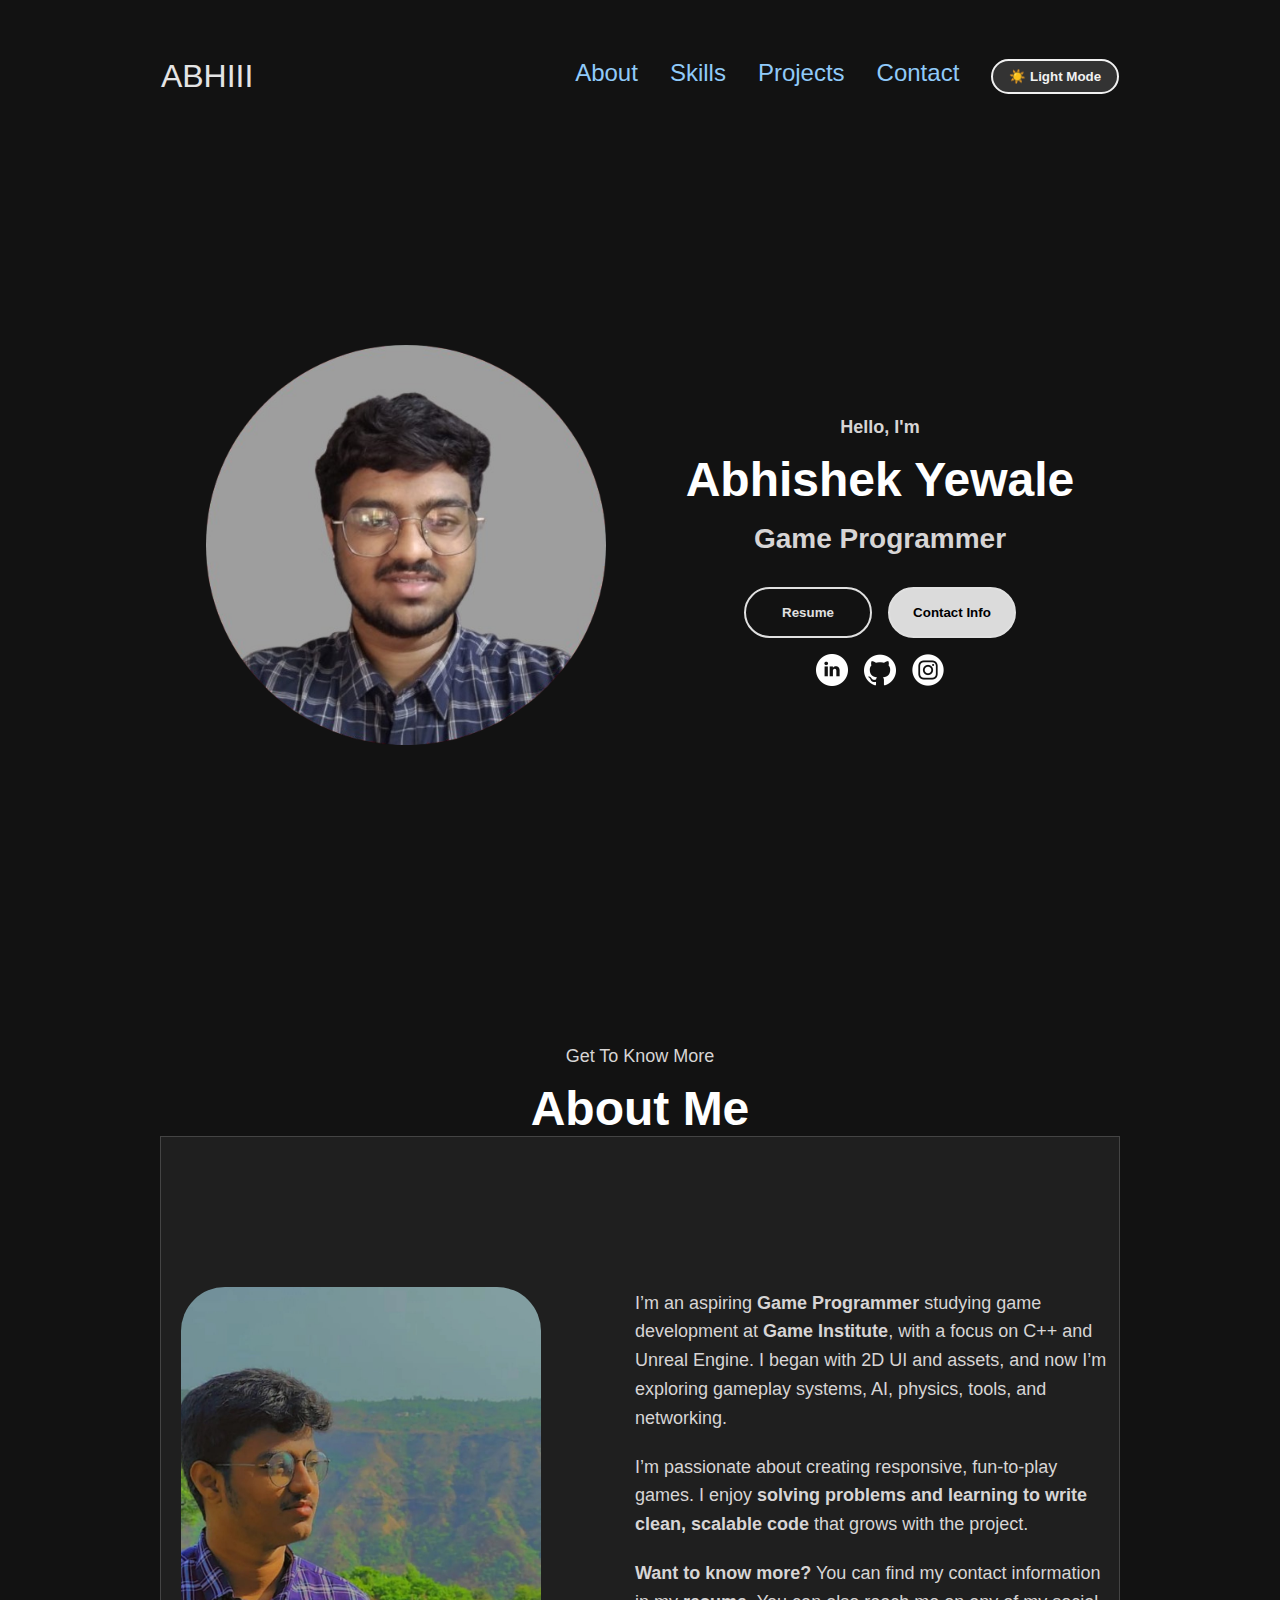
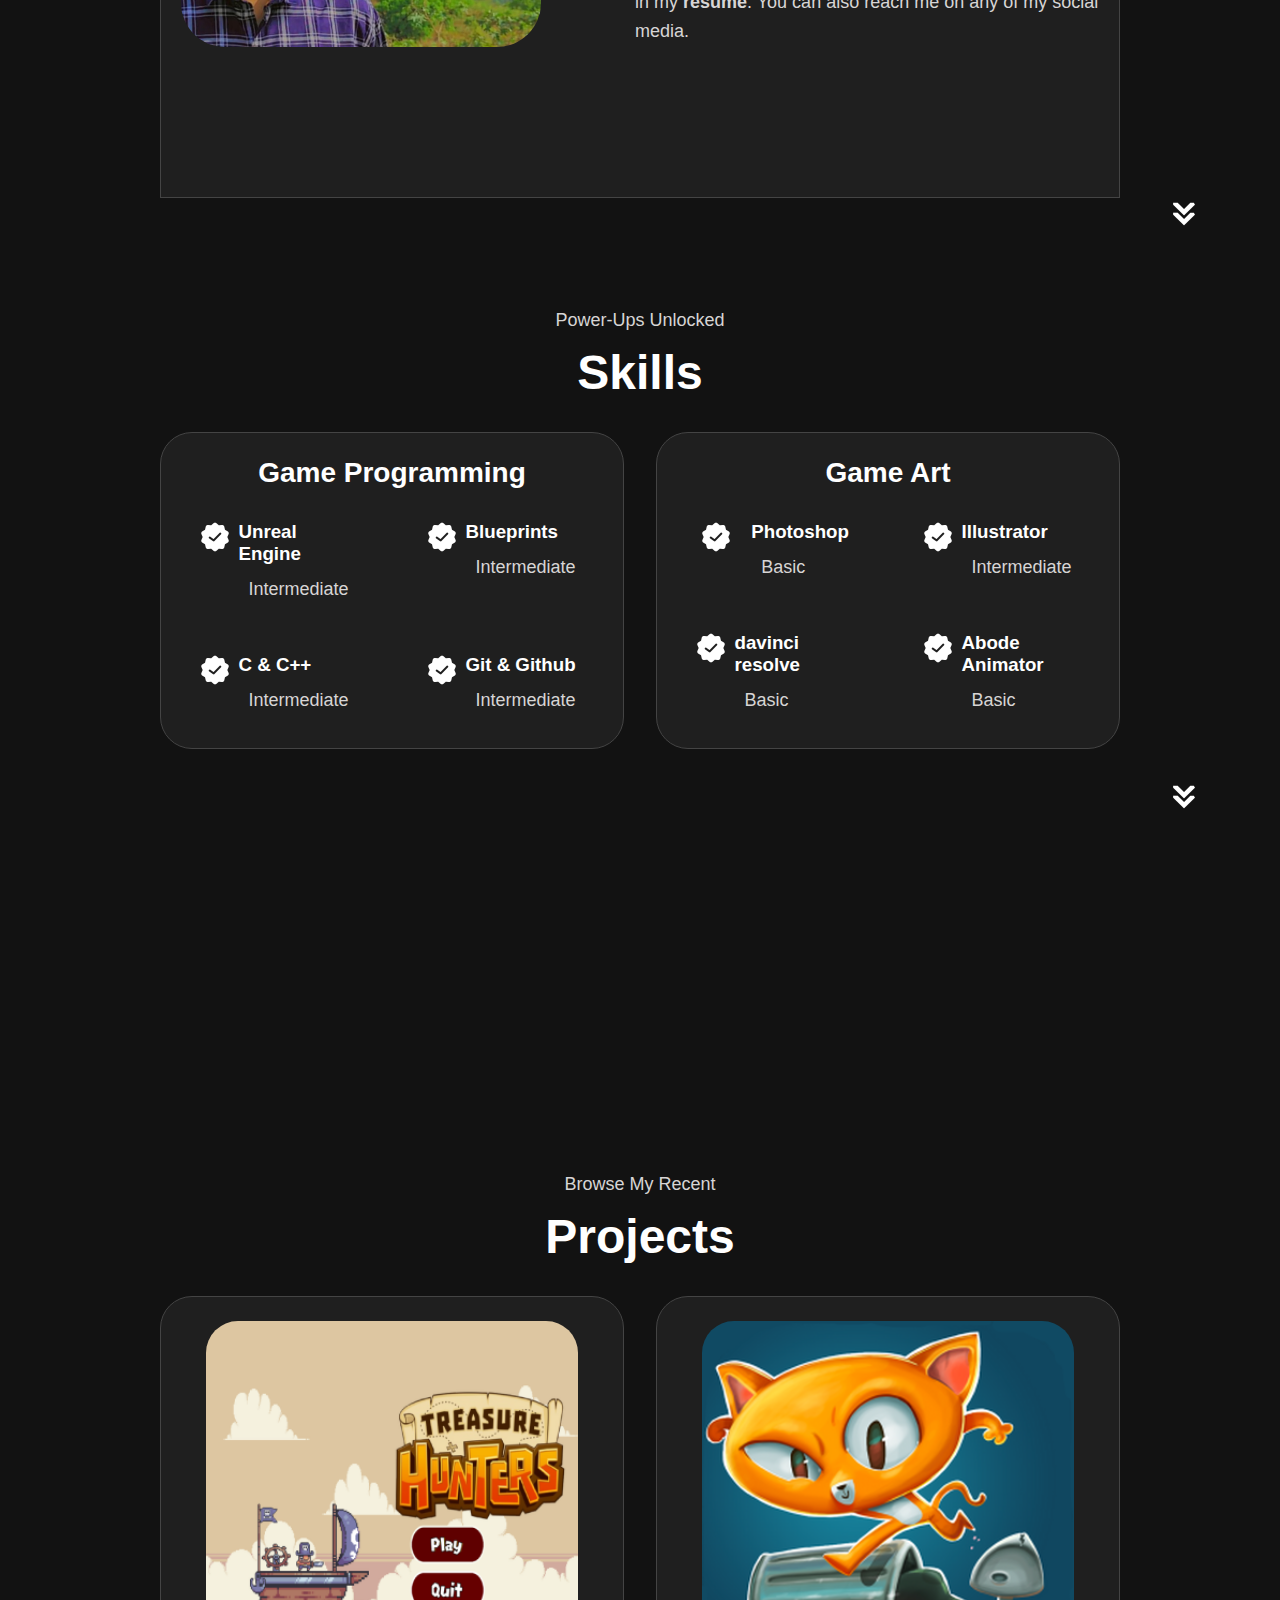
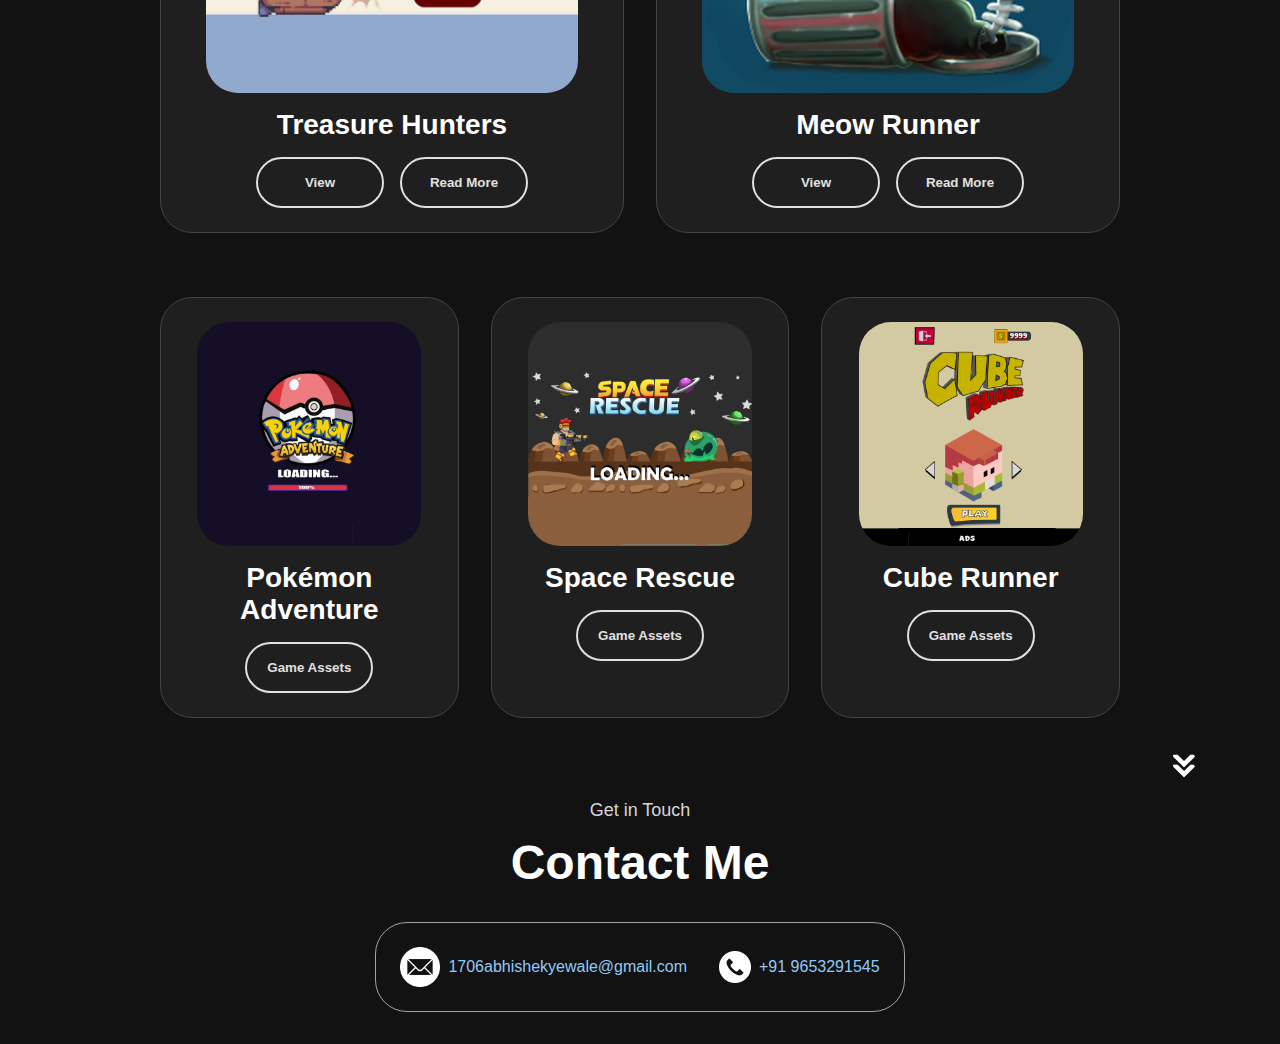
<file: index.html>
<!DOCTYPE html>
<html lang="en">
  <head>
    <meta charset="UTF-8" />
    <meta http-equiv="X-UA-Compatible" content="IE=edge" />
    <meta name="viewport" content="width=device-width, initial-scale=1.0" />
    <title>Abhishek Yewale</title>
    <link rel="stylesheet" href="style.css" />
    <link rel="stylesheet" href="mediaqueries.css" />
    <link rel="icon" type="image/png" sizes="32x32" href="/assets/favicon-32x32.png">
  </head>
  <body class="dark-mode">
    <nav id="desktop-nav">
      <div class="logo">ABHIII</div>
     

      <div>
        <ul class="nav-links">
          <li><a href="#about">About</a></li>
          <li><a href="#experience">Skills</a></li>
          <li><a href="#projects">Projects</a></li>
          <li><a href="#contact">Contact</a></li>
          <li> <button id="theme-toggle" class="theme-toggle">🌙 Dark Mode</button></li>
        </ul>
      </div>
      
    </nav>
    <nav id="hamburger-nav">
      <div class="logo">Abhishek Yewale</div>
      <div class="hamburger-menu">
        <div class="hamburger-icon" id="hamburger" onclick="toggleMenu()">
          <span></span>
          <span></span>
          <span></span>
        </div>
        
        <div class="dropdown-menu" id="dropdownMenu">
          <ul>
            <li><a href="#home">Home</a></li>
            <li><a href="#about">About</a></li>
            <li><a href="#projects">Projects</a></li>
            <li><a href="#contact">Contact</a></li>
          </ul>
        </div>
        
        <div class="menu-links">
          <li><a href="#about" onclick="toggleMenu()">About</a></li>
          <li><a href="#experience" onclick="toggleMenu()">Skills</a></li>
          <li><a href="#projects" onclick="toggleMenu()">Projects</a></li>
          <li><a href="#contact" onclick="toggleMenu()">Contact</a></li>
 
        </div>
      </div>
    </nav>
    <section id="profile">
      <div class="section__pic-container">
        <img src="./assets/profile-pics1.png" alt="Abhishek  profile picture" />  
      </div>
      <div class="section__text">
        <p class="section__text__p1">Hello, I'm</p>
        <h3 class="title">Abhishek Yewale</h3>
        <p class="section__text__p2">Game Programmer</p>
        <div class="btn-container">
          <button
            class="btn btn-color-2"
            onclick="window.open('./assets/White Minimalist Resume.pdf')"
          >
          Resume 
          </button>
          <button class="btn btn-color-1" onclick="location.href='./#contact'">
            Contact Info
          </button>
        </div>
        <div id="socials-container">
          <img
               id="linkedin-icon"
                src="./assets/linkdinlight.png"
               alt="My LinkedIn profile"
               class="icon"
              onclick="location.href='https://www.linkedin.com/in/abhishek-yewale/'"
            />

          <img
            id="github-icon"
            src="./assets/githublight.png"
            alt="My Github profile"
            class="icon"
            onclick="location.href='https://github.com/AbhishekYewale1706'"
          />
          <img
          id="instagram-icon"
          src="./assets/instagramLight.png"
          alt="My Github profile"
          class="icon"
          onclick="location.href='https://www.instagram.com/abhishekyewale1706_official/?next=%2F'"
        />
        </div>
      </div>
    </section>
    <section id="about">
      <p class="section__text__p1">Get To Know More</p>
      <h1 class="title">About Me</h1>
      
      <div class="section-container">
        <div class="section__pic-container">
          <img
            src="./assets/profile-picture.png"
            alt="Profile picture"
            class="about-pic"
          />
        </div>
        <div class="about-details-container">
          <div class="text-container">
            <p>
              I’m an aspiring <b>Game Programmer</b> studying game development at <b>Game Institute</b>, with a focus on C++ and Unreal Engine. 
              I began with 2D UI and assets,
               and now I’m exploring gameplay systems, AI, physics, tools, and networking.
            </p>
            <p>I’m passionate about creating responsive, fun-to-play games.
               I enjoy <b>solving problems and learning to write clean, scalable code</b> that grows with the project.
            </p>
            <p><b>Want to know more?</b> You can find my contact information in my <b>resume</b>.
               You can also reach me on any of my social media.</p>
          </div>
        </div>
      
      </div>
      <img
        id="arrow-icon1"
        src="./assets/arrowlight.png"
        alt="Arrow icon"
        class="icon arrow"
        onclick="location.href='./#experience'"
      />
    </section>
  </section>
  <section id="experience">
    <p class="section__text__p1">Power-Ups Unlocked</p>
    <h1 class="title">Skills</h1>
    <div class="experience-details-container">
      <div class="about-containers">
        <div class="details-container">
          <h2 class="experience-sub-title">Game Programming </h2>
          <div class="article-container">
            <article>
              <img
              id="checkmark-icon"
                src="./assets/checkmarklight.png"
                alt="Experience icon"
                class="icon"
              />
              <div>
                <h3>Unreal Engine</h3>
                <p>Intermediate</p>
              </div>
            </article>
            <article>
              <img
              id="checkmark-icon1"
                src="./assets/checkmarklight.png"
                alt="Experience icon"
                class="icon"
              />
              <div>
                <h3>Blueprints</h3>
                <p>Intermediate</p>
              </div>
            </article>
            <article>
              <img
              id="checkmark-icon2"
                src="./assets/checkmarklight.png"
                alt="Experience icon"
                class="icon"
              />
              <div>
                <h3>C & C++</h3>
                <p>Intermediate</p>
              </div>
            </article>
            <article>
              <img
              id="checkmark-icon3"
                src="./assets/checkmarklight.png"
                alt="Experience icon"
                class="icon"
              />
              <div>
                <h3>Git & Github</h3>
                <p>Intermediate</p>
              </div>
            </article>
          </div>
        </div>
        <div class="details-container">
          <h2 class="experience-sub-title">Game Art</h2>
          <div class="article-container">
            <article>
              <img
              id="checkmark-icon4"
                src="./assets/checkmarklight.png"
                alt="Experience icon"
                class="icon"
              />
              <div>
                <h3>Photoshop</h3>
                <p>Basic</p>
              </div>
            </article>
            <article>
              <img
              id="checkmark-icon5"
                src="./assets/checkmarklight.png"
                alt="Experience icon"
                class="icon"
              />
              <div>
                <h3>Illustrator</h3>
                <p>Intermediate</p>
              </div>
            </article>
            <article>
              <img
              id="checkmark-icon6"
                src="./assets/checkmarklight.png"
                alt="Experience icon"
                class="icon"
              />
              <div>
                <h3>davinci resolve</h3>
                <p>Basic</p>
              </div>
            </article>
            <article>
              <img
              id="checkmark-icon7"
                src="./assets/checkmarklight.png"
                alt="Experience icon"
                class="icon"
              />
              <div>
                <h3>Abode Animator </h3>
                <p>Basic</p>
              </div>
            </article>
          </div>
        </div>
      </div>
    </div>
    <img
      id="arrow-icon2"
      src="./assets/arrowlight.png"
      alt="Arrow icon"
      class="icon arrow"
      onclick="location.href='./#projects'"
    />
  </section>







    <section id="projects">
      <p class="section__text__p1">Browse My Recent</p>
      <h1 class="title">Projects</h1>


      <div class="experience-details-container">
        <div class="about-containers">
          <div class="details-container color-container">
            <div class="article-container">
              <img
                src="./assets/project5.png"
                alt="Project 1"
                class="project-img"
              />
            </div>
            <h2 class="experience-sub-title project-title">Treasure Hunters</h2>
            <div class="btn-container">
              <button
                class="btn btn-color-2 project-btn"
                onclick="location.href='https://www.youtube.com/watch?v=3J9I3QzLbAU'"
              >
                View
              </button>
              <button
                class="btn btn-color-2 project-btn"
                onclick="location.href='Treasure Hunters.html'"
              >
                Read More
              </button>
            </div>
          </div>
          <div class="details-container color-container">
            <div class="article-container">
              <img
              src="./assets/project4 (1).png"
                alt="Project 2"
                class="project-img"
              />
            </div>
            <h2 class="experience-sub-title project-title">Meow Runner</h2>
            <div class="btn-container">
              <button
                class="btn btn-color-2 project-btn"
                onclick="location.href='https://www.youtube.com/watch?v=rNrIw1_YNE4'"
              >
              View
              </button>
              <button
                class="btn btn-color-2 project-btn"
                onclick="location.href='MenowRunner.html'"
              >
               Read More
              </button>
            </div>
          </div>
            
        </div>
        
      </div>

    


      <div class="experience-details-container">
        <div class="about-containers">
          <div class="details-container color-container">
            <div class="article-container">
              <img
                src="./assets/project1.png"
                alt="Project 1"
                class="project-img"
              />
            </div>
            <h2 class="experience-sub-title project-title">Pokémon Adventure</h2>
            <div class="btn-container">
              <button
                class="btn btn-color-2 project-btn"
                onclick="location.href='https://abhiii1706-official.itch.io/pokmon-adventure-i'"
              >
              Game Assets
              </button>
              
            </div>
          </div>
          <div class="details-container color-container">
            <div class="article-container">
              <img
              src="./assets/project2.png"
                alt="Project 2"
                class="project-img"
              />
            </div>
            <h2 class="experience-sub-title project-title">Space Rescue</h2>
            <div class="btn-container">
              <button
                class="btn btn-color-2 project-btn"
                onclick="location.href='https://abhiii1706-official.itch.io/2d-platfo'"
              >
              Game Assets
              </button>
             
            </div>
          </div>
          <div class="details-container color-container">
            <div class="article-container">
              <img
              src="./assets/project3.png"
                alt="Project 3"
                class="project-img"
              />
            </div>
            <h2 class="experience-sub-title project-title">Cube Runner</h2>
            <div class="btn-container">
              <button
                class="btn btn-color-2 project-btn"
                onclick="location.href='https://abhiii1706-official.itch.io/cube-runner-adobe-illustrator-files'"
              >
              Game Assets
              </button>
             
            </div>
          </div>
        </div>
      </div>
      
    




      <img
        id="arrow-icon"
        src="./assets/arrowlight.png"
        alt="Arrow icon"
        class="icon arrow"
        onclick="location.href='./#contact'"
      />
    </section>
    <section id="contact">
      <p class="section__text__p1">Get in Touch</p>
      <h1 class="title">Contact Me</h1>
      <div class="contact-info-upper-container">
        <div class="contact-info-container">
          <img
            id="email-icon"
            src="./assets/emailight.png"
            alt="Email icon"
            class="icon contact-icon email-icon"
          />
          <a href="https://mail.google.com/mail/?view=cm&fs=1&to=1706abhishekyewale@gmail.com" target="_blank">1706abhishekyewale@gmail.com</a>
        </div>
        <div class="contact-info-container">
          <img
            id="Phone-icon"
            src="./assets/phone-calllight.png"
            alt="LinkedIn icon"
            class="icon contact-icon"
          />
          <a  target="_blank">+91 9653291545</a>
        </div>
      </div>
     
    </section>
    <button id="scrollToTop" title="Go to top">⬆️</button>
    <script src="script.js"></script>
  </body>
</html>
</file>
<file: style.css>
/* GENERAL */

@import url("https://fonts.googleapis.com/css2?family=Poppins:wght@300;400;500;600&display=swap");

* {
  margin: 0;
  padding: 0;
}

body {
  font-family: "Poppins", sans-serif;
  
}

html {
  scroll-behavior: smooth;
}

p {
 
  padding: 10px;
  color: rgb(85, 85, 85);
  font-size:large;
}

/* TRANSITION */

a,
.btn {
  transition: all 300ms ease;
}

/* DESKTOP NAV */

nav,
.nav-links {
  display: flex;
}

nav {
  justify-content: space-around;
  align-items: center;
  height: 17vh;
}

.nav-links {
  gap: 2rem;
  list-style: none;
  font-size: 1.5rem;
}

a {
  color: black;
  text-decoration: none;
  text-decoration-color: white;
}

a:hover {
  color: grey;
  text-decoration: underline;
  text-underline-offset: 1rem;
  text-decoration-color: rgb(181, 181, 181);
}

.logo {
  font-size: 2rem;
}

.logo:hover {
  cursor: default;
}

/* HAMBURGER MENU */

#hamburger-nav {
  display: none;
}

.hamburger-menu {
  position: relative;
  display: inline-block;
}

.hamburger-icon {
  display: flex;
  flex-direction: column;
  justify-content: space-between;
  height: 24px;
  width: 30px;
  cursor: pointer;
}

.hamburger-icon span {
  width: 100%;
  height: 2px;
  background-color: rgb(0, 0, 0);
  transition: all 0.3 ease-in-out;
}
body.dark-mode .hamburger-icon span {
  background-color: #ffffff; /* light lines for dark mode */
}
.menu-links {
  position: absolute;
  top: 100%;
  right: 0;
  background-color: white;
  width: fit-content;
  max-height: 0;
  overflow: hidden;
  transition: all 0.3 ease-in-out;
}

.menu-links a {
  display: block;
  padding: 10px;
  text-align: center;
  font-size: 1.5rem;
  color: black;
  text-decoration: none;
  transition: all 0.3 ease-in-out;
}

.menu-links li {
  list-style: none;
}

.menu-links.open {
  max-height: 300px;
}

.hamburger-icon.open span:first-child {
  transform: rotate(45deg) translate(10px, 5px);
}

.hamburger-icon.open span:nth-child(2) {
  opacity: 0;
}

.hamburger-icon.open span:last-child {
  transform: rotate(-45deg) translate(10px, -5px);
}

.hamburger-icon span:first-child {
  transform: none;
}

.hamburger-icon span:first-child {
  opacity: 1;
}

.hamburger-icon span:first-child {
  transform: none;
}

/* SECTIONS */

section {
  padding-top: 4vh;
  height: 96vh;
  margin: 0 10rem;
  box-sizing: border-box;
  min-height: fit-content;
}

.section-container {
  display: flex;
}
.section-containers {
  display: flex;
 
}
/* PROFILE SECTION */

#profile {
  display: flex;
  justify-content: center;
  gap: 5rem;
  height: 80vh;
}

.section__pic-container {
  display: flex;
  height: 400px;
  width: 400px;
  margin: auto 0;
}

.section__text {
  align-self: center;
  text-align: center;
}

.section__text p {
  font-weight: 600;
}

.section__text__p1 {
  text-align: center;
}

.section__text__p2 {
  font-size: 1.75rem;
  margin-bottom: 1rem;
}

.title {
  font-size: 3rem;
  text-align: center;
}

#socials-container {
  display: flex;
  justify-content: center;
  margin-top: 1rem;
  gap: 1rem;
}

/* ICONS */

.icon {
  cursor: pointer;
  height: 2rem;
}

/* BUTTONS */

.btn-container {
  display: flex;
  justify-content: center;
  gap: 1rem;
}

.btn {
  font-weight: 600;
  transition: all 300ms ease;
  padding: 1rem;
  width: 8rem;
  border-radius: 2rem;
}

.btn-color-1,
.btn-color-2 {
  border: rgb(53, 53, 53) 0.1rem solid;
}

.btn-color-1:hover,
.btn-color-2:hover {
  cursor: pointer;
}

.btn-color-1,
.btn-color-2:hover {
  background: rgb(53, 53, 53);
  color: white;
}

.btn-color-1:hover {
  background: rgb(0, 0, 0);
}

.btn-color-2 {
  background: none;
}

.btn-color-2:hover {
  border: rgb(255, 255, 255) 0.1rem solid;
}

.btn-container {
  gap: 1rem;
}

/* ABOUT SECTION */

#about {
  position: relative;
}

.about-containers {
  gap: 2rem;
  margin-bottom: 2rem;
  margin-top: 2rem;
}

.about-details-container {
  justify-content: center;
  flex-direction: column;
}

.about-containers,
.about-details-container {
  display: flex;
  
}

.about-pic {
  border-radius: 4rem;
  padding: 20px;
}

.arrow {
  position: absolute;
  right: -5rem;
 
}

.details-container {
  padding: 1.5rem;
  flex: 1;
  background: white;
  border-radius: 2rem;
  border: rgb(53, 53, 53) 0.1rem solid;
  border-color: rgb(163, 163, 163);
  text-align: center;
}

.section-container {
  gap: 4rem;
  height: 80%;
}

.section__pic-container {
  height: 400px;
  width: 400px;
  margin: auto 0;
}

/* EXPERIENCE SECTION */

#experience {
  position: relative;
}

.experience-sub-title {
  color: rgb(85, 85, 85);
  font-weight: 600;
  font-size: 1.75rem;
  margin-bottom: 2rem;
}

.experience-details-container {
  display: flex;
  justify-content: center;
  flex-direction: column;
}

.article-container {
  display: flex;
  text-align: initial;
  flex-wrap: wrap;
  flex-direction: row;
  gap: 2.5rem;
  justify-content: space-around;
}

article {
  display: flex;
  width: 10rem;
  justify-content: space-around;
  gap: 0.5rem;
}

article .icon {
  cursor: default;
}

/* PROJECTS SECTION */

#projects {
  position: relative;
}

.color-container {
  border-color: rgb(163, 163, 163);
  background: rgb(250, 250, 250);
}

.project-img {
  border-radius: 2rem;
  width: 90%;
  height: 90%;
}

.project-title {
  margin: 1rem;
  color: black;
}

.project-btn {
  color: black;
  border-color: rgb(163, 163, 163);
}

/* CONTACT */

#contact {
  display: flex;
  justify-content: center;
  flex-direction: column;
  height: 70vh;
}

.contact-info-upper-container {
  display: flex;
  justify-content: center;
  border-radius: 2rem;
  border: rgb(53, 53, 53) 0.1rem solid;
  border-color: rgb(163, 163, 163);
  background: (250, 250, 250);
  margin: 2rem auto;
  padding: 0.5rem;
}

.contact-info-container {
  display: flex;
  align-items: center;
  justify-content: center;
  gap: 0.5rem;
  margin: 1rem;
}

.contact-info-container p {
  font-size: larger;
}

.contact-icon {
  cursor: default;
}

.email-icon {
  height: 2.5rem;
}

/* FOOTER SECTION */

footer {
  height: 26vh;
  margin: 0 1rem;
}

footer p {
  text-align: center;
}


/* Toggle Button */
.theme-toggle {
 
  
  top: 1rem;
  right: 1rem;
  padding: 0.5rem 1rem;
  background-color: #ffffff;
  border: 2px solid #222;
  color: #222;
  font-weight: 600;
  border-radius: 20px;
  cursor: pointer;
  z-index: 1000;
  transition: all 0.3s ease;
}

body.dark-mode .theme-toggle {
  background-color: #333;
  color: #f1f1f1;
  border-color: #f1f1f1;
}

/* Dark Mode Theme */
body.dark-mode {
  background-color: #121212;
  color: #e4e4e4;
  font-family: 'Segoe UI', Tahoma, Geneva, Verdana, sans-serif;
}

/* Headings */
body.dark-mode h1,
body.dark-mode h2,
body.dark-mode h3 {
  color: #ffffff;
}

/* Links */
body.dark-mode a {
  color: #90caf9;
  text-decoration: none;
}

body.dark-mode a:hover {
  color: #64b5f6;
}

/* Buttons */
body.dark-mode .btn-color-1,
body.dark-mode .btn-color-2,
body.dark-mode .project-btn {
  background-color: transparent;
  color: #e0e0e0;
  border: 2px solid #e0e0e0;
}

body.dark-mode .btn-color-1:hover,
body.dark-mode .btn-color-2:hover,
body.dark-mode .project-btn:hover {
  background-color: #e0e0e0;
  color: #121212;
}

/* Containers */
body.dark-mode .details-container,
body.dark-mode .section-container {
  background-color: #1f1f1f;
  border: 1px solid #444;
  box-shadow: none;
}


body.dark-mode p {
  color: #d7d5d5;
  line-height: 1.6;
}
body.dark-mode .btn-color-1 {
  background: rgb(219, 219, 219);
  color: rgb(0, 0, 0);
}

#scrollToTop {
  position: fixed;
  bottom: 30px;
  left: 90%;
  transform: translateX(-50%);
  z-index: 100;
  border: none;
  outline: none;
  background-color: #333;
  color: white;
  cursor: pointer;
  padding: 12px;
  border-radius: 50%;
  font-size: 20px;

  /* Visibility control */
  opacity: 0;
  visibility: hidden;
  transition: opacity 0.3s ease, visibility 0.3s ease;
}

#scrollToTop.show {
  opacity: 1;
  visibility: visible;
}

#scrollToTop:hover {
  background-color: #555;
}

body.dark-mode #scrollToTop {
  background-color: #f1f1f1;
  color: #121212;
}
/* === HAMBURGER ICON === */
.hamburger-icon {
  width: 30px;
  height: 22px;
  display: flex;
  flex-direction: column;
  justify-content: space-between;
  cursor: pointer;
  z-index: 1001;
}

.hamburger-icon span {
  display: block;
  height: 3px;
  background: #333;
  border-radius: 3px;
  transition: 0.3s;
}

/* === DROPDOWN MENU PANEL === */
.dropdown-menu {
  position: absolute;
  top: 60px; /* Adjust depending on your header */
  right: 20px;
  width: 220px;
  background-color: #fff;
  border-radius: 12px;
  box-shadow: 0 8px 24px rgba(0, 0, 0, 0.15);
  transform: translateX(150%);
  opacity: 0;
  pointer-events: none;
  transition: transform 0.4s ease, opacity 0.4s ease;
  z-index: 999;
}

.dropdown-menu.open {
  transform: translateX(0);
  opacity: 1;
  pointer-events: auto;
}

/* === MENU LIST ITEMS === */
.dropdown-menu ul {
  list-style: none;
  padding: 0;
  margin: 0;
}

.dropdown-menu li {
  border-bottom: 1px solid #f0f0f0;
}

.dropdown-menu li:last-child {
  border-bottom: none;
}

.dropdown-menu a {
  display: block;
  padding: 14px 20px;
  font-size: 16px;
  color: #222;
  text-decoration: none;
  transition: background 0.3s ease;
}

.dropdown-menu a:hover {
  background-color: #f5f5f5;
}

/* === DARK MODE SUPPORT === */
body.dark-mode .dropdown-menu {
  background-color: #1f1f1f;
  box-shadow: 0 8px 24px rgba(0, 0, 0, 0.6);
}

body.dark-mode .dropdown-menu a {
  color: #f0f0f0;
}

body.dark-mode .dropdown-menu a:hover {
  background-color: #333;
}

* {
  box-sizing: border-box;
}
html, body {
  max-width: 100%;
  overflow-x: hidden;
}
</file>
<file: mediaqueries.css>
@media screen and (max-width: 1400px) {
  #profile {
    height: 83vh;
    margin-bottom: 6rem;
  }
  .about-containers {
    flex-wrap: wrap;
  }
  #contact,
  #projects {
    height: fit-content;
  }
}

@media screen and (max-width: 1200px) {
  #desktop-nav {
    display: none;
  }
  #hamburger-nav {
    display: flex;
  }
  #experience,
  .experience-details-container {
    margin-top: 2rem;
  }
  #profile,
  .section-container {
    display: block;
  }
  .arrow {
    display: none;
  }
  section,
  .section-container {
    height: fit-content;
  }
  section {
    margin: 0 5%;
  }
  .section__pic-container {
    width: 275px;
    height: 275px;
    margin: 0 auto 2rem;
  }
  .about-containers {
    margin-top: 0;
  }
}

@media screen and (max-width: 600px) {
  #contact,
  footer {
    height: 40vh;
  }
  #profile {
    height: 83vh;
    margin-bottom: 0;
  }
  article {
    font-size: 1rem;
  }
  footer nav {
    height: fit-content;
    margin-bottom: 2rem;
  }
  .about-containers,
  .contact-info-upper-container,
  .btn-container {
    flex-wrap: wrap;
  }
  .contact-info-container {
    margin: 0;
  }
  .contact-info-container p,
  .nav-links li a {
    font-size: 1rem;
  }
  .experience-sub-title {
    font-size: 1.25rem;
  }
  .logo {
    font-size: 1.5rem;
  }
  .nav-links {
    flex-direction: column;
    gap: 0.5rem;
    text-align: center;
  }
  .section__pic-container {
    width: auto;
    height: 46vw;
    justify-content: center;
  }
  .section__text__p2 {
    font-size: 1.25rem;
  }
  .title {
    font-size: 2rem;
  }
  .text-container {
    text-align: justify;
  }
}
</file>
